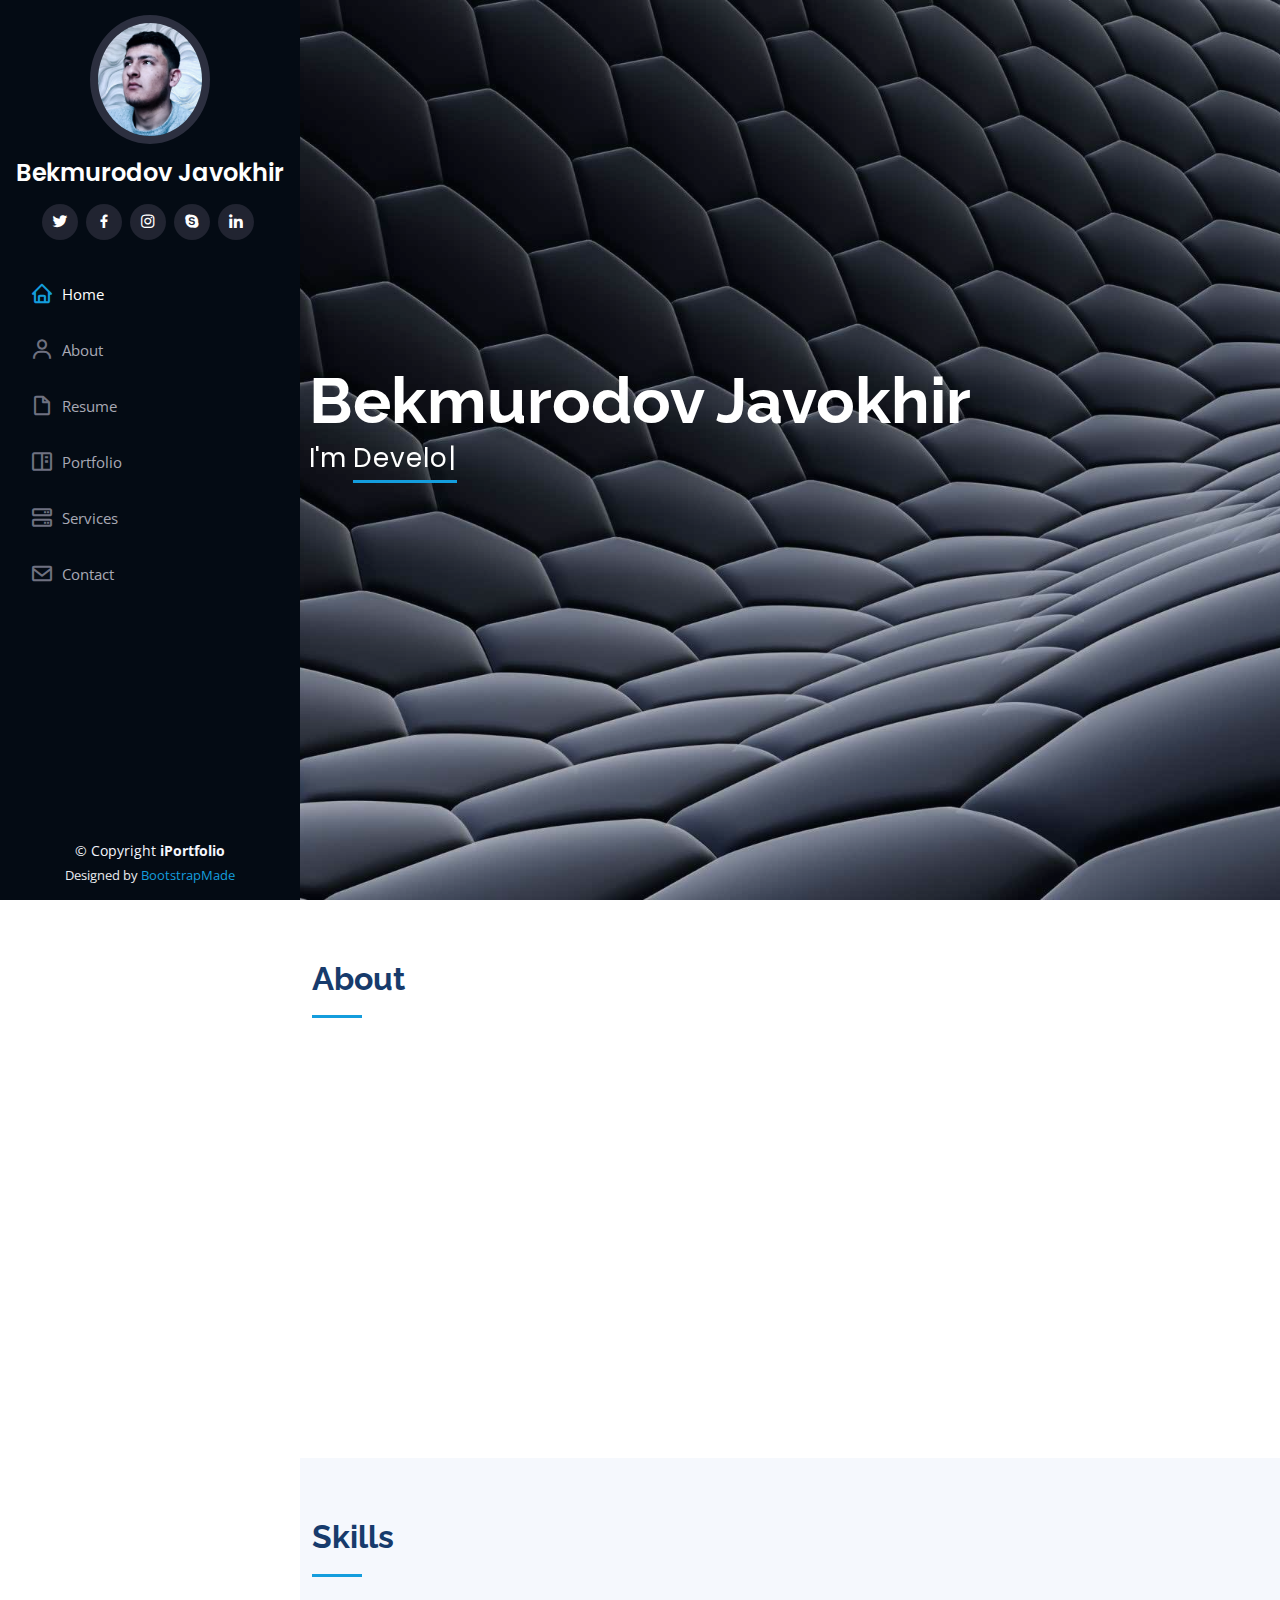
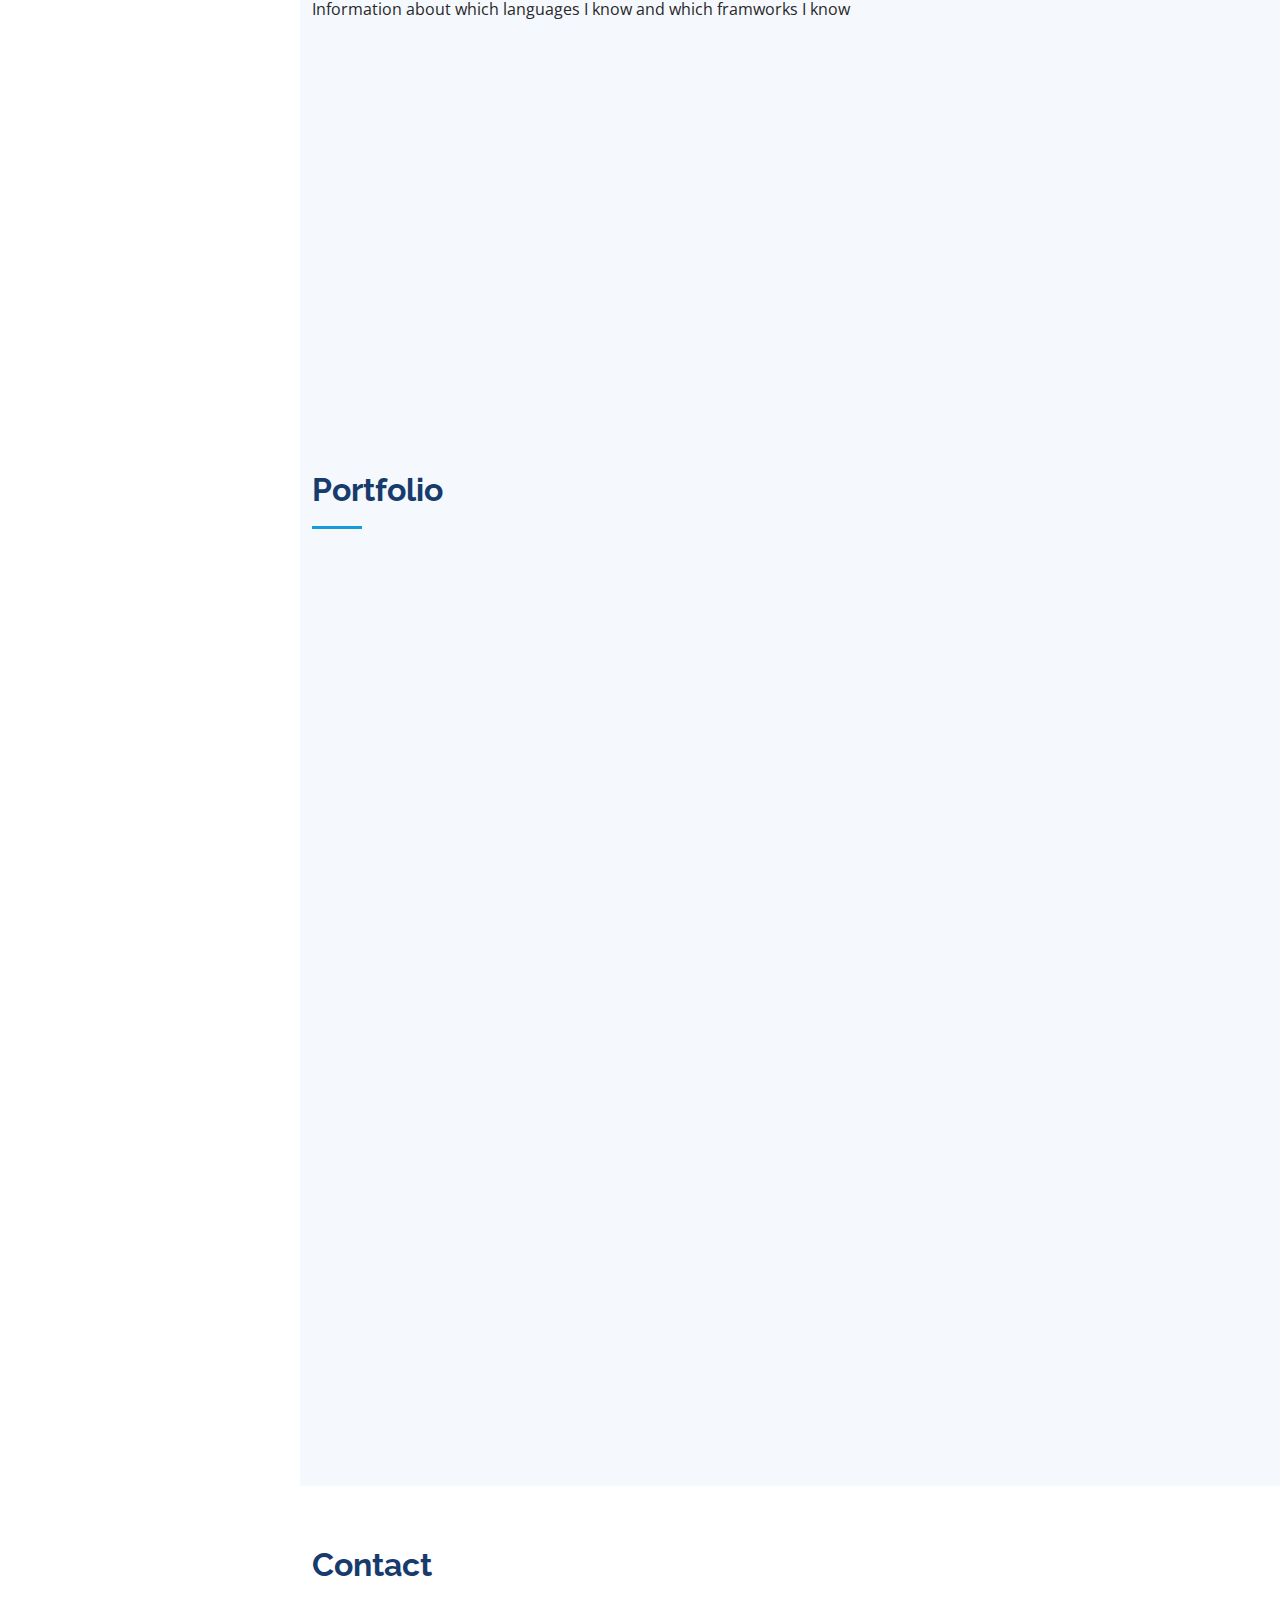
<file: index.html>
<!DOCTYPE html>
<html lang="en">

<head>
  <meta charset="utf-8">
  <meta content="width=device-width, initial-scale=1.0" name="viewport">

  <title>iPortfolio Bootstrap Template - Index</title>
  <meta content="" name="description">
  <meta content="" name="keywords">

  <!-- Favicons -->
  <link href="assets/img/favicon.png" rel="icon">
  <link href="assets/img/apple-touch-icon.png" rel="apple-touch-icon">

  <!-- Google Fonts -->
  <link href="https://fonts.googleapis.com/css?family=Open+Sans:300,300i,400,400i,600,600i,700,700i|Raleway:300,300i,400,400i,500,500i,600,600i,700,700i|Poppins:300,300i,400,400i,500,500i,600,600i,700,700i" rel="stylesheet">

  <!-- Vendor CSS Files -->
  <link href="assets/vendor/aos/aos.css" rel="stylesheet">
  <link href="assets/vendor/bootstrap/css/bootstrap.min.css" rel="stylesheet">
  <link href="assets/vendor/bootstrap-icons/bootstrap-icons.css" rel="stylesheet">
  <link href="assets/vendor/boxicons/css/boxicons.min.css" rel="stylesheet">
  <link href="assets/vendor/glightbox/css/glightbox.min.css" rel="stylesheet">
  <link href="assets/vendor/swiper/swiper-bundle.min.css" rel="stylesheet">

  <!-- Template Main CSS File -->
  <link href="assets/css/style.css" rel="stylesheet">

  <!-- =======================================================
  * Template Name: iPortfolio
  * Updated: Mar 10 2023 with Bootstrap v5.2.3
  * Template URL: https://bootstrapmade.com/iportfolio-bootstrap-portfolio-websites-template/
  * Author: BootstrapMade.com
  * License: https://bootstrapmade.com/license/
  ======================================================== -->
</head>

<body>

  <!-- ======= Mobile nav toggle button ======= -->
  

  <!-- ======= Header ======= -->
  <header id="header">
    <div class="d-flex flex-column">

      <div class="profile">
        <img src="assets/img/photo_2023-03-15_09-24-23.jpg" alt="" class="img-fluid rounded-circle">
        <h1 class="text-light"><a href="index.html">Bekmurodov Javokhir</a></h1>
        <div class="social-links mt-3 text-center">
          <a href="#" class="twitter"><i class="bx bxl-twitter"></i></a>
          <a href="#" class="facebook"><i class="bx bxl-facebook"></i></a>
          <a href="#" class="instagram"><i class="bx bxl-instagram"></i></a>
          <a href="#" class="google-plus"><i class="bx bxl-skype"></i></a>
          <a href="#" class="linkedin"><i class="bx bxl-linkedin"></i></a>
        </div>
      </div>

      <nav id="navbar" class="nav-menu navbar">
        <ul>
          <li><a href="#hero" class="nav-link scrollto active"><i class="bx bx-home"></i> <span>Home</span></a></li>
          <li><a href="#about" class="nav-link scrollto"><i class="bx bx-user"></i> <span>About</span></a></li>
          <li><a href="#resume" class="nav-link scrollto"><i class="bx bx-file-blank"></i> <span>Resume</span></a></li>
          <li><a href="#portfolio" class="nav-link scrollto"><i class="bx bx-book-content"></i> <span>Portfolio</span></a></li>
          <li><a href="#services" class="nav-link scrollto"><i class="bx bx-server"></i> <span>Services</span></a></li>
          <li><a href="#contact" class="nav-link scrollto"><i class="bx bx-envelope"></i> <span>Contact</span></a></li>
        </ul>
      </nav><!-- .nav-menu -->
    </div>
  </header><!-- End Header -->

  <!-- ======= Hero Section ======= -->
  <section id="hero" class="d-flex flex-column justify-content-center align-items-center">
    <div class="hero-container" data-aos="fade-in">
      <h1>Bekmurodov Javokhir</h1>
      <p>I'm <span class="typed" data-typed-items="Developer "></span></p>
    </div>
  </section><!-- End Hero -->

  <main id="main">

    <!-- ======= About Section ======= -->
    <section id="about" class="about">
      <div class="container">

        <div class="section-title">
          <h2>About</h2>
         
        </div>

        <div class="row">
          <div class="col-lg-4" data-aos="fade-right">
            <img src="assets/img/photo_2023-03-15_09-24-23.jpg" class="img-fluid" alt="" style = "height:80%;  border-radius:5px">
          </div>
          <div class="col-lg-8 pt-4 pt-lg-0 content" data-aos="fade-left">
            <h3>Front End Developer.</h3>
            <p class="fst-italic">
              Information about myself...
            </p>
            <div class="row">
              <div class="col-lg-6">
                <ul>
                  <li><i class="bi bi-chevron-right"></i> <strong>Birthday:</strong> <span>1 October 2002</span></li>
                 
                  <li><i class="bi bi-chevron-right"></i> <strong>Phone:</strong> <span>+99893 479 79 23</span></li>
                  <li><i class="bi bi-chevron-right"></i> <strong>City:</strong> <span>Sirdaryo, Uzbekistan </span></li>
                </ul>
              </div>
              <div class="col-lg-6">
                <ul>
                  <li><i class="bi bi-chevron-right"></i> <strong>Age:</strong> <span>21</span></li>
                  <li><i class="bi bi-chevron-right"></i> <strong>Degree:</strong> <span>Junior</span></li>
                  <li><i class="bi bi-chevron-right"></i> <strong>PhEmailone:</strong> <span>javokhiran@gmail.com</span></li>
                  
                </ul>
              </div>
            </div>
            
            </p>
          </div>
        </div>

      </div>
    </section><!-- End About Section -->

    <!-- ======= Facts Section ======= -->
    <!-- <section id="facts" class="facts">
      <div class="container">

        <div class="section-title">
          <h2>Facts</h2>
          <p>Magnam dolores commodi suscipit. Necessitatibus eius consequatur ex aliquid fuga eum quidem. Sit sint consectetur velit. Quisquam quos quisquam cupiditate. Et nemo qui impedit suscipit alias ea. Quia fugiat sit in iste officiis commodi quidem hic quas.</p>
        </div>

        <div class="row no-gutters">

          <div class="col-lg-3 col-md-6 d-md-flex align-items-md-stretch" data-aos="fade-up">
            <div class="count-box">
              <i class="bi bi-emoji-smile"></i>
              <span data-purecounter-start="0" data-purecounter-end="232" data-purecounter-duration="1" class="purecounter"></span>
              <p><strong>Happy Clients</strong> consequuntur quae</p>
            </div>
          </div>

          <div class="col-lg-3 col-md-6 d-md-flex align-items-md-stretch" data-aos="fade-up" data-aos-delay="100">
            <div class="count-box">
              <i class="bi bi-journal-richtext"></i>
              <span data-purecounter-start="0" data-purecounter-end="521" data-purecounter-duration="1" class="purecounter"></span>
              <p><strong>Projects</strong> adipisci atque cum quia aut</p>
            </div>
          </div>

          <div class="col-lg-3 col-md-6 d-md-flex align-items-md-stretch" data-aos="fade-up" data-aos-delay="200">
            <div class="count-box">
              <i class="bi bi-headset"></i>
              <span data-purecounter-start="0" data-purecounter-end="1453" data-purecounter-duration="1" class="purecounter"></span>
              <p><strong>Hours Of Support</strong> aut commodi quaerat</p>
            </div>
          </div>

          <div class="col-lg-3 col-md-6 d-md-flex align-items-md-stretch" data-aos="fade-up" data-aos-delay="300">
            <div class="count-box">
              <i class="bi bi-people"></i>
              <span data-purecounter-start="0" data-purecounter-end="32" data-purecounter-duration="1" class="purecounter"></span>
              <p><strong>Hard Workers</strong> rerum asperiores dolor</p>
            </div>
          </div>

        </div>

      </div>
    </section>End Facts Section -->

    <!-- ======= Skills Section ======= -->
    <section id="skills" class="skills section-bg">
      <div class="container">

        <div class="section-title">
          <h2>Skills</h2>
          <p>Information about which languages I know and which framworks I know</p>
        </div>

        <div class="row skills-content">

          <div class="col-lg-6" data-aos="fade-up">

            <div class="progress">
              <span class="skill">HTML <i class="val">100%</i></span>
              <div class="progress-bar-wrap">
                <div class="progress-bar" role="progressbar" aria-valuenow="100" aria-valuemin="0" aria-valuemax="100"></div>
              </div>
            </div>

            <div class="progress">
              <span class="skill">CSS <i class="val">100%</i></span>
              <div class="progress-bar-wrap">
                <div class="progress-bar" role="progressbar" aria-valuenow="100" aria-valuemin="0" aria-valuemax="100"></div>
              </div>
            </div>

            <div class="progress">
              <span class="skill">JavaScript <i class="val">60%</i></span>
              <div class="progress-bar-wrap">
                <div class="progress-bar" role="progressbar" aria-valuenow="60" aria-valuemin="0" aria-valuemax="100"></div>
              </div>
            </div>

            <div class="progress">
              <span class="skill">Git <i class="val">80%</i></span>
              <div class="progress-bar-wrap">
                <div class="progress-bar" role="progressbar" aria-valuenow="80" aria-valuemin="0" aria-valuemax="100"></div>
              </div>
            </div>

            
            <div class="progress">
              <span class="skill">Github <i class="val">80%</i></span>
              <div class="progress-bar-wrap">
                <div class="progress-bar" role="progressbar" aria-valuenow="80" aria-valuemin="0" aria-valuemax="100"></div>
              </div>
            </div>

          </div>

          <div class="col-lg-6" data-aos="fade-up" data-aos-delay="100">

            <div class="progress">
              <span class="skill">Vue <i class="val">80%</i></span>
              <div class="progress-bar-wrap">
                <div class="progress-bar" role="progressbar" aria-valuenow="80" aria-valuemin="0" aria-valuemax="100"></div>
              </div>
            </div>

            <div class="progress">
              <span class="skill">Jequery <i class="val">60%</i></span>
              <div class="progress-bar-wrap">
                <div class="progress-bar" role="progressbar" aria-valuenow="80" aria-valuemin="0" aria-valuemax="100"></div>
              </div>
            </div>

            <div class="progress">
              <span class="skill">VueX <i class="val">90%</i></span>
              <div class="progress-bar-wrap">
                <div class="progress-bar" role="progressbar" aria-valuenow="90" aria-valuemin="0" aria-valuemax="100"></div>
              </div>
            </div>

            <div class="progress">
              <span class="skill">Bootstrap<i class="val">75%</i></span>
              <div class="progress-bar-wrap">
                <div class="progress-bar" role="progressbar" aria-valuenow="55" aria-valuemin="0" aria-valuemax="100"></div>
              </div>
            </div>

          </div>

        </div>

      </div>
    </section><!-- End Skills Section -->

    <!-- ======= Resume Section ======= -->
    

    <!-- ======= Portfolio Section ======= -->
    <section id="portfolio" class="portfolio section-bg">
      <div class="container">

        <div class="section-title">
          <h2>Portfolio</h2>
          
        </div>

        <div class="row" data-aos="fade-up">
          <div class="col-lg-12 d-flex justify-content-center">
            <ul id="portfolio-flters">
              <li data-filter="*" class="filter-active">All</li>
              <li data-filter=".filter-app">App</li>
              <li data-filter=".filter-card">Card</li>
              <li data-filter=".filter-web">Web</li>
            </ul>
          </div>
        </div>

        <div class="row portfolio-container" data-aos="fade-up" data-aos-delay="100">

          <div class="col-lg-4 col-md-6 portfolio-item filter-app">
            <div class="portfolio-wrap">
              <img src="assets/img/portfolio/portfolio-1.jpg" class="img-fluid" alt="">
              <div class="portfolio-links">
                <a href="assets/img/portfolio/portfolio-1.jpg" data-gallery="portfolioGallery" class="portfolio-lightbox" title="App 1"><i class="bx bx-plus"></i></a>
                <a href="portfolio-details.html" title="More Details"><i class="bx bx-link"></i></a>
              </div>
            </div>
          </div>

          <div class="col-lg-4 col-md-6 portfolio-item filter-web">
            <div class="portfolio-wrap">
              <img src="assets/img/portfolio/portfolio-2.jpg" class="img-fluid" alt="">
              <div class="portfolio-links">
                <a href="assets/img/portfolio/portfolio-2.jpg" data-gallery="portfolioGallery" class="portfolio-lightbox" title="Web 3"><i class="bx bx-plus"></i></a>
                <a href="portfolio-details.html" title="More Details"><i class="bx bx-link"></i></a>
              </div>
            </div>
          </div>

          <div class="col-lg-4 col-md-6 portfolio-item filter-app">
            <div class="portfolio-wrap">
              <img src="assets/img/portfolio/portfolio-3.jpg" class="img-fluid" alt="">
              <div class="portfolio-links">
                <a href="assets/img/portfolio/portfolio-3.jpg" data-gallery="portfolioGallery" class="portfolio-lightbox" title="App 2"><i class="bx bx-plus"></i></a>
                <a href="portfolio-details.html" title="More Details"><i class="bx bx-link"></i></a>
              </div>
            </div>
          </div>

          <div class="col-lg-4 col-md-6 portfolio-item filter-card">
            <div class="portfolio-wrap">
              <img src="assets/img/portfolio/portfolio-4.jpg" class="img-fluid" alt="">
              <div class="portfolio-links">
                <a href="assets/img/portfolio/portfolio-4.jpg" data-gallery="portfolioGallery" class="portfolio-lightbox" title="Card 2"><i class="bx bx-plus"></i></a>
                <a href="portfolio-details.html" title="More Details"><i class="bx bx-link"></i></a>
              </div>
            </div>
          </div>

          <div class="col-lg-4 col-md-6 portfolio-item filter-web">
            <div class="portfolio-wrap">
              <img src="assets/img/portfolio/portfolio-5.jpg" class="img-fluid" alt="">
              <div class="portfolio-links">
                <a href="assets/img/portfolio/portfolio-5.jpg" data-gallery="portfolioGallery" class="portfolio-lightbox" title="Web 2"><i class="bx bx-plus"></i></a>
                <a href="portfolio-details.html" title="More Details"><i class="bx bx-link"></i></a>
              </div>
            </div>
          </div>

          <div class="col-lg-4 col-md-6 portfolio-item filter-app">
            <div class="portfolio-wrap">
              <img src="assets/img/portfolio/portfolio-6.jpg" class="img-fluid" alt="">
              <div class="portfolio-links">
                <a href="assets/img/portfolio/portfolio-6.jpg" data-gallery="portfolioGallery" class="portfolio-lightbox" title="App 3"><i class="bx bx-plus"></i></a>
                <a href="portfolio-details.html" title="More Details"><i class="bx bx-link"></i></a>
              </div>
            </div>
          </div>

          <div class="col-lg-4 col-md-6 portfolio-item filter-card">
            <div class="portfolio-wrap">
              <img src="assets/img/portfolio/portfolio-7.jpg" class="img-fluid" alt="">
              <div class="portfolio-links">
                <a href="assets/img/portfolio/portfolio-7.jpg" data-gallery="portfolioGallery" class="portfolio-lightbox" title="Card 1"><i class="bx bx-plus"></i></a>
                <a href="portfolio-details.html" title="More Details"><i class="bx bx-link"></i></a>
              </div>
            </div>
          </div>

          <div class="col-lg-4 col-md-6 portfolio-item filter-card">
            <div class="portfolio-wrap">
              <img src="assets/img/portfolio/portfolio-8.jpg" class="img-fluid" alt="">
              <div class="portfolio-links">
                <a href="assets/img/portfolio/portfolio-8.jpg" data-gallery="portfolioGallery" class="portfolio-lightbox" title="Card 3"><i class="bx bx-plus"></i></a>
                <a href="portfolio-details.html" title="More Details"><i class="bx bx-link"></i></a>
              </div>
            </div>
          </div>

          <div class="col-lg-4 col-md-6 portfolio-item filter-web">
            <div class="portfolio-wrap">
              <img src="assets/img/portfolio/portfolio-9.jpg" class="img-fluid" alt="">
              <div class="portfolio-links">
                <a href="assets/img/portfolio/portfolio-9.jpg" data-gallery="portfolioGallery" class="portfolio-lightbox" title="Web 3"><i class="bx bx-plus"></i></a>
                <a href="portfolio-details.html" title="More Details"><i class="bx bx-link"></i></a>
              </div>
            </div>
          </div>

        </div>

      </div>
    </section><!-- End Portfolio Section -->

    <!-- ======= Services Section ======= -->
    
    <section id="contact" class="contact">
      <div class="container">

        <div class="section-title">
          <h2>Contact</h2>
          
        </div>

        <div class="row" data-aos="fade-in">

          <div class="col-lg-5 d-flex align-items-stretch">
            <div class="info">
              <div class="address">
                <i class="bi bi-geo-alt"></i>
                <h4>Location:</h4>
                <p>House 16, Boyovut District, Srdaryo Region</p>
              </div>

              <div class="email">
                <i class="bi bi-envelope"></i>
                <h4>Email:</h4>
                <p>javokhiran@gmail.com</p>
              </div>

              <div class="phone">
                <i class="bi bi-phone"></i>
                <h4>Call:</h4>
                <p>+99893 479 79 23</p>
              </div>

              <div class="telegram">
               <a href="https://t.me/IT_this_is_life">
                <i class="bi bi-telegram"></i>
                <h4>link</h4>
                <p>Javokhir Bekmurodov</p>
               </a>
              </div>

              
            </div>

          </div>

          <div class="col-lg-7 mt-5 mt-lg-0 d-flex align-items-stretch">
            <form action="forms/contact.php" method="post" role="form" class="php-email-form">
              <div class="row">
                <div class="form-group col-md-6">
                  <label for="name">Your Name</label>
                  <input type="text" name="name" class="form-control" id="name" required>
                </div>
                <div class="form-group col-md-6">
                  <label for="name">Your Email</label>
                  <input type="email" class="form-control" name="email" id="email" required>
                </div>
              </div>
              <div class="form-group">
                <label for="name">Subject</label>
                <input type="text" class="form-control" name="subject" id="subject" required>
              </div>
              <div class="form-group">
                <label for="name">Message</label>
                <textarea class="form-control" name="message" rows="10" required></textarea>
              </div>
              <div class="my-3">
                <div class="loading">Loading</div>
                <div class="error-message"></div>
                <div class="sent-message">Your message has been sent. Thank you!</div>
              </div>
              <div class="text-center"><button type="submit">Send Message</button></div>
            </form>
          </div>

        </div>

      </div>
    </section><!-- End Contact Section -->

  </main><!-- End #main -->

  <!-- ======= Footer ======= -->
  <footer id="footer">
    <div class="container">
      <div class="copyright">
        &copy; Copyright <strong><span>iPortfolio</span></strong>
      </div>
      <div class="credits">
        <!-- All the links in the footer should remain intact. -->
        <!-- You can delete the links only if you purchased the pro version. -->
        <!-- Licensing information: https://bootstrapmade.com/license/ -->
        <!-- Purchase the pro version with working PHP/AJAX contact form: https://bootstrapmade.com/iportfolio-bootstrap-portfolio-websites-template/ -->
        Designed by <a href="https://bootstrapmade.com/">BootstrapMade</a>
      </div>
    </div>
  </footer><!-- End  Footer -->

  <a href="#" class="back-to-top d-flex align-items-center justify-content-center"><i class="bi bi-arrow-up-short"></i></a>

  <!-- Vendor JS Files -->
  <script src="assets/vendor/purecounter/purecounter_vanilla.js"></script>
  <script src="assets/vendor/aos/aos.js"></script>
  <script src="assets/vendor/bootstrap/js/bootstrap.bundle.min.js"></script>
  <script src="assets/vendor/glightbox/js/glightbox.min.js"></script>
  <script src="assets/vendor/isotope-layout/isotope.pkgd.min.js"></script>
  <script src="assets/vendor/swiper/swiper-bundle.min.js"></script>
  <script src="assets/vendor/typed.js/typed.min.js"></script>
  <script src="assets/vendor/waypoints/noframework.waypoints.js"></script>
  <script src="assets/vendor/php-email-form/validate.js"></script>

  <!-- Template Main JS File -->
  <script src="assets/js/main.js"></script>

</body>

</html>
</file>
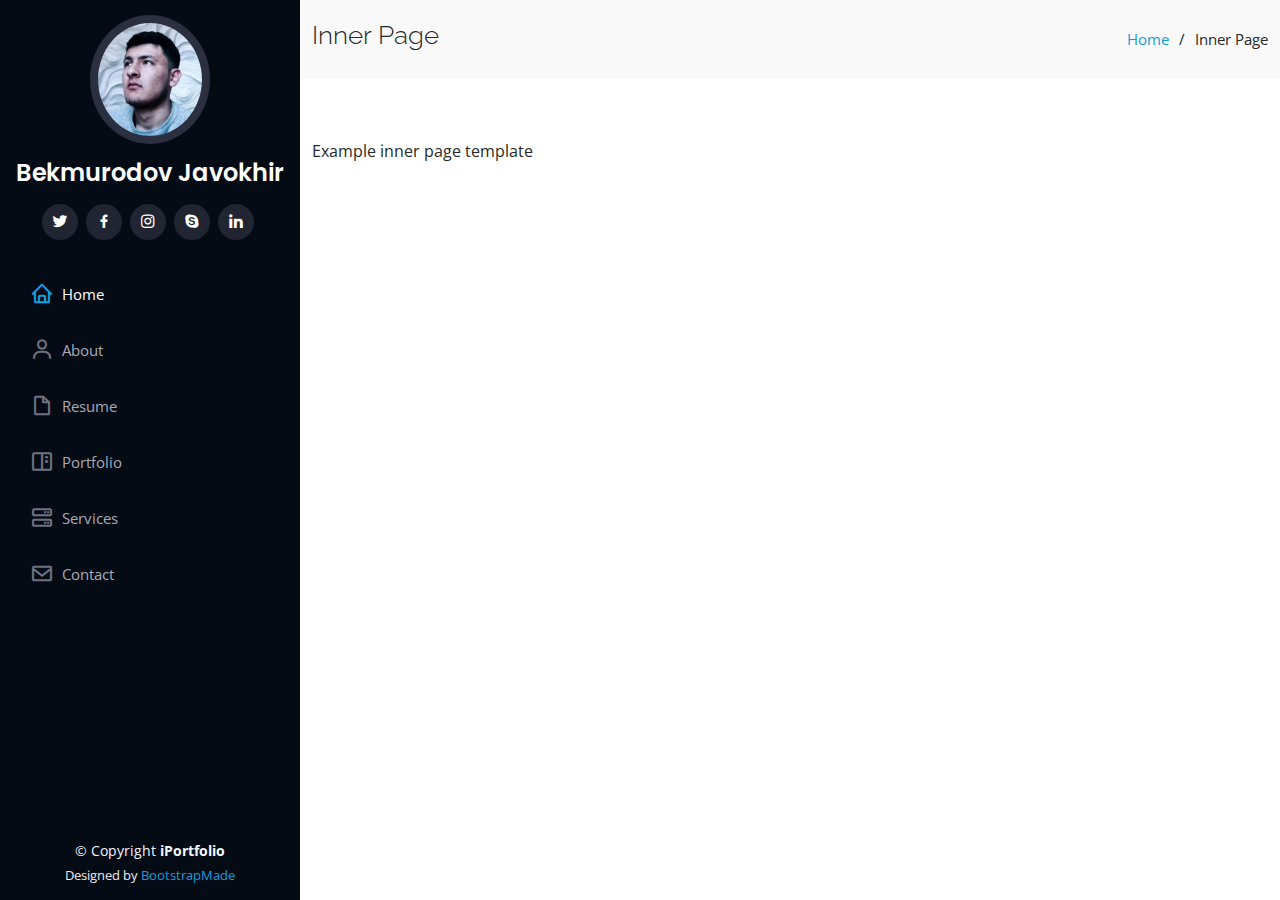
<file: inner-page.html>
<!DOCTYPE html>
<html lang="en">

<head>
  <meta charset="utf-8">
  <meta content="width=device-width, initial-scale=1.0" name="viewport">

  <title>Inner Page - iPortfolio Bootstrap Template</title>
  <meta content="" name="description">
  <meta content="" name="keywords">

  <!-- Favicons -->
  <link href="assets/img/favicon.png" rel="icon">
  <link href="assets/img/apple-touch-icon.png" rel="apple-touch-icon">

  <!-- Google Fonts -->
  <link href="https://fonts.googleapis.com/css?family=Open+Sans:300,300i,400,400i,600,600i,700,700i|Raleway:300,300i,400,400i,500,500i,600,600i,700,700i|Poppins:300,300i,400,400i,500,500i,600,600i,700,700i" rel="stylesheet">

  <!-- Vendor CSS Files -->
  <link href="assets/vendor/aos/aos.css" rel="stylesheet">
  <link href="assets/vendor/bootstrap/css/bootstrap.min.css" rel="stylesheet">
  <link href="assets/vendor/bootstrap-icons/bootstrap-icons.css" rel="stylesheet">
  <link href="assets/vendor/boxicons/css/boxicons.min.css" rel="stylesheet">
  <link href="assets/vendor/glightbox/css/glightbox.min.css" rel="stylesheet">
  <link href="assets/vendor/swiper/swiper-bundle.min.css" rel="stylesheet">

  <!-- Template Main CSS File -->
  <link href="assets/css/style.css" rel="stylesheet">

  <!-- =======================================================
  * Template Name: iPortfolio
  * Updated: Mar 10 2023 with Bootstrap v5.2.3
  * Template URL: https://bootstrapmade.com/iportfolio-bootstrap-portfolio-websites-template/
  * Author: BootstrapMade.com
  * License: https://bootstrapmade.com/license/
  ======================================================== -->
</head>

<body>

  <!-- ======= Mobile nav toggle button ======= -->
  <i class="bi bi-list mobile-nav-toggle d-xl-none"></i>

  <!-- ======= Header ======= -->
  <header id="header">
    <div class="d-flex flex-column">

      <div class="profile">
        <img src="assets/img/photo_2023-03-15_09-24-23.jpg" alt="" class="img-fluid rounded-circle">
        <h1 class="text-light"><a href="index.html">Bekmurodov Javokhir</a></h1>
        <div class="social-links mt-3 text-center">
          <a href="#" class="twitter"><i class="bx bxl-twitter"></i></a>
          <a href="#" class="facebook"><i class="bx bxl-facebook"></i></a>
          <a href="#" class="instagram"><i class="bx bxl-instagram"></i></a>
          <a href="#" class="google-plus"><i class="bx bxl-skype"></i></a>
          <a href="#" class="linkedin"><i class="bx bxl-linkedin"></i></a>
        </div>
      </div>

      <nav id="navbar" class="nav-menu navbar">
        <ul>
          <li><a href="#hero" class="nav-link scrollto active"><i class="bx bx-home"></i> <span>Home</span></a></li>
          <li><a href="#about" class="nav-link scrollto"><i class="bx bx-user"></i> <span>About</span></a></li>
          <li><a href="#resume" class="nav-link scrollto"><i class="bx bx-file-blank"></i> <span>Resume</span></a></li>
          <li><a href="#portfolio" class="nav-link scrollto"><i class="bx bx-book-content"></i> <span>Portfolio</span></a></li>
          <li><a href="#services" class="nav-link scrollto"><i class="bx bx-server"></i> <span>Services</span></a></li>
          <li><a href="#contact" class="nav-link scrollto"><i class="bx bx-envelope"></i> <span>Contact</span></a></li>
        </ul>
      </nav><!-- .nav-menu -->
    </div>
  </header><!-- End Header -->

  <main id="main">

    <!-- ======= Breadcrumbs ======= -->
    <section class="breadcrumbs">
      <div class="container">

        <div class="d-flex justify-content-between align-items-center">
          <h2>Inner Page</h2>
          <ol>
            <li><a href="index.html">Home</a></li>
            <li>Inner Page</li>
          </ol>
        </div>

      </div>
    </section><!-- End Breadcrumbs -->

    <section class="inner-page">
      <div class="container">
        <p>
          Example inner page template
        </p>
      </div>
    </section>

  </main><!-- End #main -->

  <!-- ======= Footer ======= -->
  <footer id="footer">
    <div class="container">
      <div class="copyright">
        &copy; Copyright <strong><span>iPortfolio</span></strong>
      </div>
      <div class="credits">
        <!-- All the links in the footer should remain intact. -->
        <!-- You can delete the links only if you purchased the pro version. -->
        <!-- Licensing information: https://bootstrapmade.com/license/ -->
        <!-- Purchase the pro version with working PHP/AJAX contact form: https://bootstrapmade.com/iportfolio-bootstrap-portfolio-websites-template/ -->
        Designed by <a href="https://bootstrapmade.com/">BootstrapMade</a>
      </div>
    </div>
  </footer><!-- End  Footer -->

  <a href="#" class="back-to-top d-flex align-items-center justify-content-center"><i class="bi bi-arrow-up-short"></i></a>

  <!-- Vendor JS Files -->
  <script src="assets/vendor/purecounter/purecounter_vanilla.js"></script>
  <script src="assets/vendor/aos/aos.js"></script>
  <script src="assets/vendor/bootstrap/js/bootstrap.bundle.min.js"></script>
  <script src="assets/vendor/glightbox/js/glightbox.min.js"></script>
  <script src="assets/vendor/isotope-layout/isotope.pkgd.min.js"></script>
  <script src="assets/vendor/swiper/swiper-bundle.min.js"></script>
  <script src="assets/vendor/typed.js/typed.min.js"></script>
  <script src="assets/vendor/waypoints/noframework.waypoints.js"></script>
  <script src="assets/vendor/php-email-form/validate.js"></script>

  <!-- Template Main JS File -->
  <script src="assets/js/main.js"></script>

</body>

</html>
</file>
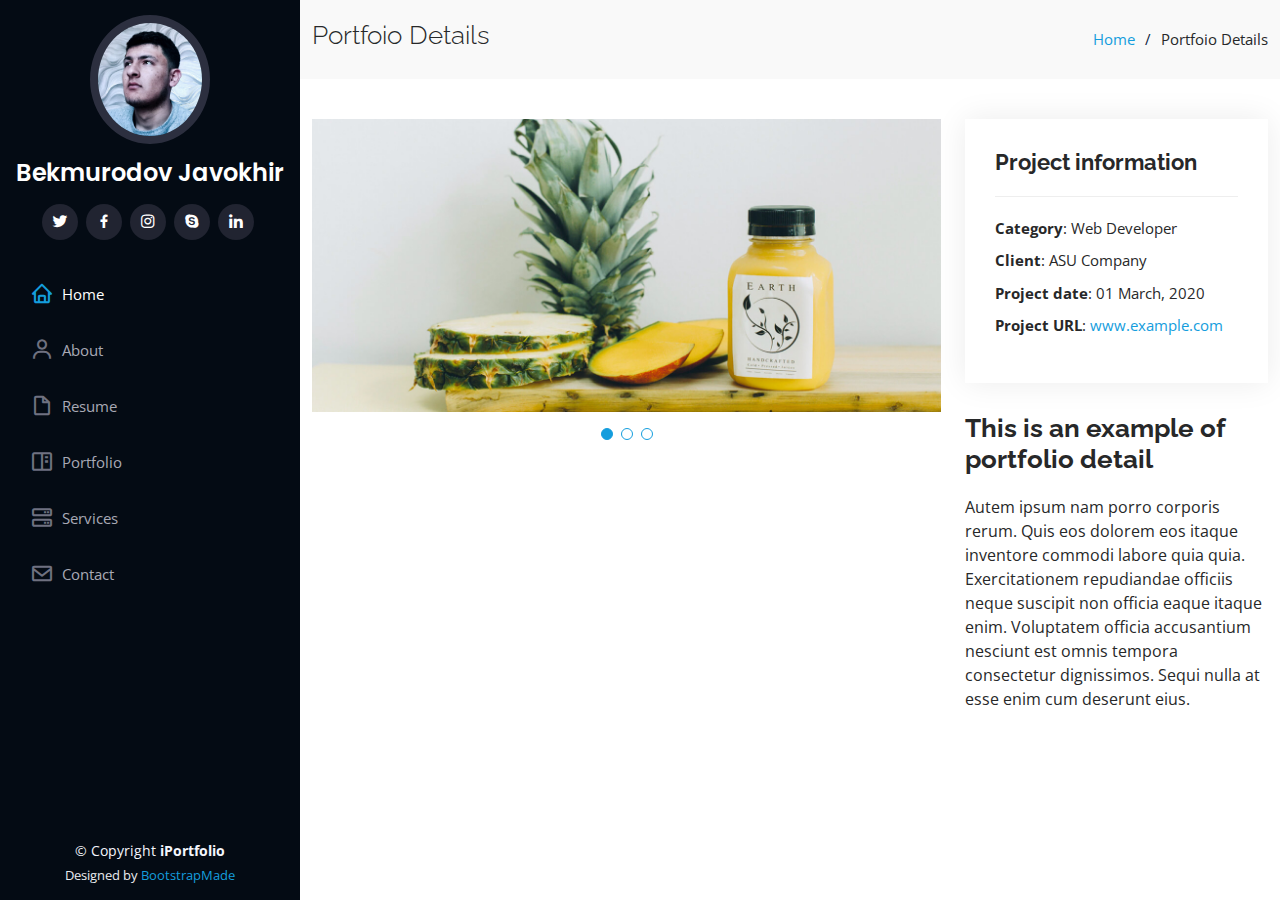
<file: portfolio-details.html>
<!DOCTYPE html>
<html lang="en">

<head>
  <meta charset="utf-8">
  <meta content="width=device-width, initial-scale=1.0" name="viewport">

  <title>Portfolio Details - iPortfolio Bootstrap Template</title>
  <meta content="" name="description">
  <meta content="" name="keywords">

  <!-- Favicons -->
  <link href="assets/img/favicon.png" rel="icon">
  <link href="assets/img/apple-touch-icon.png" rel="apple-touch-icon">

  <!-- Google Fonts -->
  <link href="https://fonts.googleapis.com/css?family=Open+Sans:300,300i,400,400i,600,600i,700,700i|Raleway:300,300i,400,400i,500,500i,600,600i,700,700i|Poppins:300,300i,400,400i,500,500i,600,600i,700,700i" rel="stylesheet">

  <!-- Vendor CSS Files -->
  <link href="assets/vendor/aos/aos.css" rel="stylesheet">
  <link href="assets/vendor/bootstrap/css/bootstrap.min.css" rel="stylesheet">
  <link href="assets/vendor/bootstrap-icons/bootstrap-icons.css" rel="stylesheet">
  <link href="assets/vendor/boxicons/css/boxicons.min.css" rel="stylesheet">
  <link href="assets/vendor/glightbox/css/glightbox.min.css" rel="stylesheet">
  <link href="assets/vendor/swiper/swiper-bundle.min.css" rel="stylesheet">

  <!-- Template Main CSS File -->
  <link href="assets/css/style.css" rel="stylesheet">

  <!-- =======================================================
  * Template Name: iPortfolio
  * Updated: Mar 10 2023 with Bootstrap v5.2.3
  * Template URL: https://bootstrapmade.com/iportfolio-bootstrap-portfolio-websites-template/
  * Author: BootstrapMade.com
  * License: https://bootstrapmade.com/license/
  ======================================================== -->
</head>

<body>

  <!-- ======= Mobile nav toggle button ======= -->
  <i class="bi bi-list mobile-nav-toggle d-xl-none"></i>

  <!-- ======= Header ======= -->
  <header id="header">
    <div class="d-flex flex-column">

      <div class="profile">
        <img src="assets/img/photo_2023-03-15_09-24-23.jpg" alt="" class="img-fluid rounded-circle">
        <h1 class="text-light"><a href="index.html">Bekmurodov Javokhir</a></h1>
        <div class="social-links mt-3 text-center">
          <a href="#" class="twitter"><i class="bx bxl-twitter"></i></a>
          <a href="#" class="facebook"><i class="bx bxl-facebook"></i></a>
          <a href="#" class="instagram"><i class="bx bxl-instagram"></i></a>
          <a href="#" class="google-plus"><i class="bx bxl-skype"></i></a>
          <a href="#" class="linkedin"><i class="bx bxl-linkedin"></i></a>
        </div>
      </div>

      <nav id="navbar" class="nav-menu navbar">
        <ul>
          <li><a href="#hero" class="nav-link scrollto active"><i class="bx bx-home"></i> <span>Home</span></a></li>
          <li><a href="#about" class="nav-link scrollto"><i class="bx bx-user"></i> <span>About</span></a></li>
          <li><a href="#resume" class="nav-link scrollto"><i class="bx bx-file-blank"></i> <span>Resume</span></a></li>
          <li><a href="#portfolio" class="nav-link scrollto"><i class="bx bx-book-content"></i> <span>Portfolio</span></a></li>
          <li><a href="#services" class="nav-link scrollto"><i class="bx bx-server"></i> <span>Services</span></a></li>
          <li><a href="#contact" class="nav-link scrollto"><i class="bx bx-envelope"></i> <span>Contact</span></a></li>
        </ul>
      </nav><!-- .nav-menu -->
    </div>
  </header><!-- End Header -->

  <main id="main">

    <!-- ======= Breadcrumbs ======= -->
    <section id="breadcrumbs" class="breadcrumbs">
      <div class="container">

        <div class="d-flex justify-content-between align-items-center">
          <h2>Portfoio Details</h2>
          <ol>
            <li><a href="index.html">Home</a></li>
            <li>Portfoio Details</li>
          </ol>
        </div>

      </div>
    </section><!-- End Breadcrumbs -->

    <!-- ======= Portfolio Details Section ======= -->
    <section id="portfolio-details" class="portfolio-details">
      <div class="container">

        <div class="row gy-4">

          <div class="col-lg-8">
            <div class="portfolio-details-slider swiper">
              <div class="swiper-wrapper align-items-center">

                <div class="swiper-slide">
                  <img src="assets/img/portfolio/portfolio-details-1.jpg" alt="">
                </div>

                <div class="swiper-slide">
                  <img src="assets/img/portfolio/portfolio-details-2.jpg" alt="">
                </div>

                <div class="swiper-slide">
                  <img src="assets/img/portfolio/portfolio-details-3.jpg" alt="">
                </div>

              </div>
              <div class="swiper-pagination"></div>
            </div>
          </div>

          <div class="col-lg-4">
            <div class="portfolio-info">
              <h3>Project information</h3>
              <ul>
                <li><strong>Category</strong>: Web Developer</li>
                <li><strong>Client</strong>: ASU Company</li>
                <li><strong>Project date</strong>: 01 March, 2020</li>
                <li><strong>Project URL</strong>: <a href="#">www.example.com</a></li>
              </ul>
            </div>
            <div class="portfolio-description">
              <h2>This is an example of portfolio detail</h2>
              <p>
                Autem ipsum nam porro corporis rerum. Quis eos dolorem eos itaque inventore commodi labore quia quia. Exercitationem repudiandae officiis neque suscipit non officia eaque itaque enim. Voluptatem officia accusantium nesciunt est omnis tempora consectetur dignissimos. Sequi nulla at esse enim cum deserunt eius.
              </p>
            </div>
          </div>

        </div>

      </div>
    </section><!-- End Portfolio Details Section -->

  </main><!-- End #main -->

  <!-- ======= Footer ======= -->
  <footer id="footer">
    <div class="container">
      <div class="copyright">
        &copy; Copyright <strong><span>iPortfolio</span></strong>
      </div>
      <div class="credits">
        <!-- All the links in the footer should remain intact. -->
        <!-- You can delete the links only if you purchased the pro version. -->
        <!-- Licensing information: https://bootstrapmade.com/license/ -->
        <!-- Purchase the pro version with working PHP/AJAX contact form: https://bootstrapmade.com/iportfolio-bootstrap-portfolio-websites-template/ -->
        Designed by <a href="https://bootstrapmade.com/">BootstrapMade</a>
      </div>
    </div>
  </footer><!-- End  Footer -->

  <a href="#" class="back-to-top d-flex align-items-center justify-content-center"><i class="bi bi-arrow-up-short"></i></a>

  <!-- Vendor JS Files -->
  <script src="assets/vendor/purecounter/purecounter_vanilla.js"></script>
  <script src="assets/vendor/aos/aos.js"></script>
  <script src="assets/vendor/bootstrap/js/bootstrap.bundle.min.js"></script>
  <script src="assets/vendor/glightbox/js/glightbox.min.js"></script>
  <script src="assets/vendor/isotope-layout/isotope.pkgd.min.js"></script>
  <script src="assets/vendor/swiper/swiper-bundle.min.js"></script>
  <script src="assets/vendor/typed.js/typed.min.js"></script>
  <script src="assets/vendor/waypoints/noframework.waypoints.js"></script>
  <script src="assets/vendor/php-email-form/validate.js"></script>

  <!-- Template Main JS File -->
  <script src="assets/js/main.js"></script>

</body>

</html>
</file>
<file: assets/css/style.css>
/**
* Template Name: iPortfolio
* Updated: Mar 10 2023 with Bootstrap v5.2.3
* Template URL: https://bootstrapmade.com/iportfolio-bootstrap-portfolio-websites-template/
* Author: BootstrapMade.com
* License: https://bootstrapmade.com/license/
*/

/*--------------------------------------------------------------
# General
--------------------------------------------------------------*/
body {
  font-family: "Open Sans", sans-serif;
  color: #272829;
}

a {
  color: #149ddd;
  text-decoration: none;
}

a:hover {
  color: #37b3ed;
  text-decoration: none;
}

h1,
h2,
h3,
h4,
h5,
h6 {
  font-family: "Raleway", sans-serif;
}

/*--------------------------------------------------------------
# Back to top button
--------------------------------------------------------------*/
.back-to-top {
  position: fixed;
  visibility: hidden;
  opacity: 0;
  right: 15px;
  bottom: 15px;
  z-index: 996;
  background: #149ddd;
  width: 40px;
  height: 40px;
  border-radius: 50px;
  transition: all 0.4s;
}

.back-to-top i {
  font-size: 28px;
  color: #fff;
  line-height: 0;
}

.back-to-top:hover {
  background: #2eafec;
  color: #fff;
}

.back-to-top.active {
  visibility: visible;
  opacity: 1;
}

/*--------------------------------------------------------------
# Header
--------------------------------------------------------------*/
#header {
  position: fixed;
  top: 0;
  left: 0;
  bottom: 0;
  width: 300px;
  transition: all ease-in-out 0.5s;
  z-index: 9997;
  transition: all 0.5s;
  padding: 0 15px;
  background: #040b14;
  overflow-y: auto;
}

#header .profile img {
  margin: 15px auto;
  display: block;
  width: 120px;
  border: 8px solid #2c2f3f;
}

#header .profile h1 {
  font-size: 24px;
  margin: 0;
  padding: 0;
  font-weight: 600;
  -moz-text-align-last: center;
  text-align-last: center;
  font-family: "Poppins", sans-serif;
}

#header .profile h1 a,
#header .profile h1 a:hover {
  color: #fff;
  text-decoration: none;
}

#header .profile .social-links a {
  font-size: 18px;
  display: inline-block;
  background: #212431;
  color: #fff;
  line-height: 1;
  padding: 8px 0;
  margin-right: 4px;
  border-radius: 50%;
  text-align: center;
  width: 36px;
  height: 36px;
  transition: 0.3s;
}

#header .profile .social-links a:hover {
  background: #149ddd;
  color: #fff;
  text-decoration: none;
}

#main {
  margin-left: 300px;
}

@media (max-width: 1199px) {
  #header {
    left: -300px;
  }

  #main {
    margin-left: 0;
  }
}

/*--------------------------------------------------------------
# Navigation Menu
--------------------------------------------------------------*/
/* Desktop Navigation */
.nav-menu {
  padding: 30px 0 0 0;
}

.nav-menu * {
  margin: 0;
  padding: 0;
  list-style: none;
}

.nav-menu>ul>li {
  position: relative;
  white-space: nowrap;
}

.nav-menu a,
.nav-menu a:focus {
  display: flex;
  align-items: center;
  color: #a8a9b4;
  padding: 12px 15px;
  margin-bottom: 8px;
  transition: 0.3s;
  font-size: 15px;
}

.nav-menu a i,
.nav-menu a:focus i {
  font-size: 24px;
  padding-right: 8px;
  color: #6f7180;
}

.nav-menu a:hover,
.nav-menu .active,
.nav-menu .active:focus,
.nav-menu li:hover>a {
  text-decoration: none;
  color: #fff;
}

.nav-menu a:hover i,
.nav-menu .active i,
.nav-menu .active:focus i,
.nav-menu li:hover>a i {
  color: #149ddd;
}

/* Mobile Navigation */
.mobile-nav-toggle {
  position: fixed;
  right: 15px;
  top: 15px;
  z-index: 9998;
  border: 0;
  font-size: 24px;
  transition: all 0.4s;
  outline: none !important;
  background-color: #149ddd;
  color: #fff;
  width: 40px;
  height: 40px;
  display: inline-flex;
  align-items: center;
  justify-content: center;
  line-height: 0;
  border-radius: 50px;
  cursor: pointer;
}

.mobile-nav-active {
  overflow: hidden;
}

.mobile-nav-active #header {
  left: 0;
}

/*--------------------------------------------------------------
# Hero Section
--------------------------------------------------------------*/
#hero {
  width: 100%;
  height: 100vh;
  background: url("../img/black-cubes-smartphone-image.jpeg") top center;
  background-size: cover;
}

#hero:before {
  content: "";
  background: rgba(5, 13, 24, 0.3);
  position: absolute;
  bottom: 0;
  top: 0;
  left: 0;
  right: 0;
  z-index: 1;
}

#hero .hero-container {
  position: relative;
  z-index: 2;
  min-width: 300px;
}

#hero h1 {
  margin: 0 0 10px 0;
  font-size: 64px;
  font-weight: 700;
  line-height: 56px;
  color: #fff;
}

#hero p {
  color: #fff;
  margin-bottom: 50px;
  font-size: 26px;
  font-family: "Poppins", sans-serif;
}

#hero p span {
  color: #fff;
  padding-bottom: 4px;
  letter-spacing: 1px;
  border-bottom: 3px solid #149ddd;
}

@media (min-width: 1024px) {
  #hero {
    background-attachment: fixed;
  }
}

@media (max-width: 768px) {
  #hero h1 {
    font-size: 28px;
    line-height: 36px;
  }

  #hero h2 {
    font-size: 18px;
    line-height: 24px;
    margin-bottom: 30px;
  }
}

/*--------------------------------------------------------------
# Sections General
--------------------------------------------------------------*/
section {
  padding: 60px 0;
  overflow: hidden;
}

.section-bg {
  background: #f5f8fd;
}

.section-title {
  padding-bottom: 30px;
}

.section-title h2 {
  font-size: 32px;
  font-weight: bold;
  margin-bottom: 20px;
  padding-bottom: 20px;
  position: relative;
  color: #173b6c;
}

.section-title h2::after {
  content: "";
  position: absolute;
  display: block;
  width: 50px;
  height: 3px;
  background: #149ddd;
  bottom: 0;
  left: 0;
}

.section-title p {
  margin-bottom: 0;
}

/*--------------------------------------------------------------
# About
--------------------------------------------------------------*/
.about .content h3 {
  font-weight: 700;
  font-size: 26px;
  color: #173b6c;
}

.about .content ul {
  list-style: none;
  padding: 0;
}

.about .content ul li {
  margin-bottom: 20px;
  display: flex;
  align-items: center;
}

.about .content ul strong {
  margin-right: 10px;
}

.about .content ul i {
  font-size: 16px;
  margin-right: 5px;
  color: #149ddd;
  line-height: 0;
}

.about .content p:last-child {
  margin-bottom: 0;
}

/*--------------------------------------------------------------
# Facts
--------------------------------------------------------------*/
.facts {
  padding-bottom: 30px;
}

.facts .count-box {
  padding: 30px;
  width: 100%;
}

.facts .count-box i {
  display: block;
  font-size: 44px;
  color: #149ddd;
  float: left;
  line-height: 0;
}

.facts .count-box span {
  font-size: 48px;
  line-height: 40px;
  display: block;
  font-weight: 700;
  color: #050d18;
  margin-left: 60px;
}

.facts .count-box p {
  padding: 15px 0 0 0;
  margin: 0 0 0 60px;
  font-family: "Raleway", sans-serif;
  font-size: 14px;
  color: #122f57;
}

.facts .count-box a {
  font-weight: 600;
  display: block;
  margin-top: 20px;
  color: #122f57;
  font-size: 15px;
  font-family: "Poppins", sans-serif;
  transition: ease-in-out 0.3s;
}

.facts .count-box a:hover {
  color: #1f5297;
}

/*--------------------------------------------------------------
# Akills
--------------------------------------------------------------*/
.skills .progress {
  height: 60px;
  display: block;
  background: none;
  border-radius: 0;
}

.skills .progress .skill {
  padding: 0;
  margin: 0 0 6px 0;
  text-transform: uppercase;
  display: block;
  font-weight: 600;
  font-family: "Poppins", sans-serif;
  color: #050d18;
}

.skills .progress .skill .val {
  float: right;
  font-style: normal;
}

.skills .progress-bar-wrap {
  background: #dce8f8;
  height: 10px;
}

.skills .progress-bar {
  width: 1px;
  height: 10px;
  transition: 0.9s;
  background-color: #149ddd;
}

/*--------------------------------------------------------------
# Resume
--------------------------------------------------------------*/
.resume .resume-title {
  font-size: 26px;
  font-weight: 700;
  margin-top: 20px;
  margin-bottom: 20px;
  color: #050d18;
}

.resume .resume-item {
  padding: 0 0 20px 20px;
  margin-top: -2px;
  border-left: 2px solid #1f5297;
  position: relative;
}

.resume .resume-item h4 {
  line-height: 18px;
  font-size: 18px;
  font-weight: 600;
  text-transform: uppercase;
  font-family: "Poppins", sans-serif;
  color: #050d18;
  margin-bottom: 10px;
}

.resume .resume-item h5 {
  font-size: 16px;
  background: #e4edf9;
  padding: 5px 15px;
  display: inline-block;
  font-weight: 600;
  margin-bottom: 10px;
}

.resume .resume-item ul {
  padding-left: 20px;
}

.resume .resume-item ul li {
  padding-bottom: 10px;
}

.resume .resume-item:last-child {
  padding-bottom: 0;
}

.resume .resume-item::before {
  content: "";
  position: absolute;
  width: 16px;
  height: 16px;
  border-radius: 50px;
  left: -9px;
  top: 0;
  background: #fff;
  border: 2px solid #1f5297;
}

/*--------------------------------------------------------------
# Portfolio
--------------------------------------------------------------*/
.portfolio .portfolio-item {
  margin-bottom: 30px;
}

.portfolio #portfolio-flters {
  padding: 0;
  margin: 0 auto 35px auto;
  list-style: none;
  text-align: center;
  background: #fff;
  border-radius: 50px;
  padding: 2px 15px;
}

.portfolio #portfolio-flters li {
  cursor: pointer;
  display: inline-block;
  padding: 10px 15px 8px 15px;
  font-size: 14px;
  font-weight: 600;
  line-height: 1;
  text-transform: uppercase;
  color: #272829;
  margin-bottom: 5px;
  transition: all 0.3s ease-in-out;
}

.portfolio #portfolio-flters li:hover,
.portfolio #portfolio-flters li.filter-active {
  color: #149ddd;
}

.portfolio #portfolio-flters li:last-child {
  margin-right: 0;
}

.portfolio .portfolio-wrap {
  transition: 0.3s;
  position: relative;
  overflow: hidden;
  z-index: 1;
}

.portfolio .portfolio-wrap::before {
  content: "";
  background: rgba(255, 255, 255, 0.5);
  position: absolute;
  left: 0;
  right: 0;
  top: 0;
  bottom: 0;
  transition: all ease-in-out 0.3s;
  z-index: 2;
  opacity: 0;
}

.portfolio .portfolio-wrap .portfolio-links {
  opacity: 1;
  left: 0;
  right: 0;
  bottom: -60px;
  z-index: 3;
  position: absolute;
  transition: all ease-in-out 0.3s;
  display: flex;
  justify-content: center;
}

.portfolio .portfolio-wrap .portfolio-links a {
  color: #fff;
  font-size: 28px;
  text-align: center;
  background: rgba(20, 157, 221, 0.75);
  transition: 0.3s;
  width: 50%;
}

.portfolio .portfolio-wrap .portfolio-links a:hover {
  background: rgba(20, 157, 221, 0.95);
}

.portfolio .portfolio-wrap .portfolio-links a+a {
  border-left: 1px solid #37b3ed;
}

.portfolio .portfolio-wrap:hover::before {
  top: 0;
  left: 0;
  right: 0;
  bottom: 0;
  opacity: 1;
}

.portfolio .portfolio-wrap:hover .portfolio-links {
  opacity: 1;
  bottom: 0;
}

/*--------------------------------------------------------------
# Portfolio Details
--------------------------------------------------------------*/
.portfolio-details {
  padding-top: 40px;
}

.portfolio-details .portfolio-details-slider img {
  width: 100%;
}

.portfolio-details .portfolio-details-slider .swiper-pagination {
  margin-top: 20px;
  position: relative;
}

.portfolio-details .portfolio-details-slider .swiper-pagination .swiper-pagination-bullet {
  width: 12px;
  height: 12px;
  background-color: #fff;
  opacity: 1;
  border: 1px solid #149ddd;
}

.portfolio-details .portfolio-details-slider .swiper-pagination .swiper-pagination-bullet-active {
  background-color: #149ddd;
}

.portfolio-details .portfolio-info {
  padding: 30px;
  box-shadow: 0px 0 30px rgba(5, 13, 24, 0.08);
}

.portfolio-details .portfolio-info h3 {
  font-size: 22px;
  font-weight: 700;
  margin-bottom: 20px;
  padding-bottom: 20px;
  border-bottom: 1px solid #eee;
}

.portfolio-details .portfolio-info ul {
  list-style: none;
  padding: 0;
  font-size: 15px;
}

.portfolio-details .portfolio-info ul li+li {
  margin-top: 10px;
}

.portfolio-details .portfolio-description {
  padding-top: 30px;
}

.portfolio-details .portfolio-description h2 {
  font-size: 26px;
  font-weight: 700;
  margin-bottom: 20px;
}

.portfolio-details .portfolio-description p {
  padding: 0;
}

/*--------------------------------------------------------------
# Services
--------------------------------------------------------------*/
.services .icon-box {
  margin-bottom: 20px;
}

.services .icon {
  float: left;
  display: flex;
  align-items: center;
  justify-content: center;
  width: 54px;
  height: 54px;
  background: #149ddd;
  border-radius: 50%;
  transition: 0.5s;
  border: 1px solid #149ddd;
}

.services .icon i {
  color: #fff;
  font-size: 24px;
  line-height: 0;
}

.services .icon-box:hover .icon {
  background: #fff;
}

.services .icon-box:hover .icon i {
  color: #149ddd;
}

.services .title {
  margin-left: 80px;
  font-weight: 700;
  margin-bottom: 15px;
  font-size: 18px;
}

.services .title a {
  color: #343a40;
}

.services .title a:hover {
  color: #149ddd;
}

.services .description {
  margin-left: 80px;
  line-height: 24px;
  font-size: 14px;
}

/*--------------------------------------------------------------
# Testimonials
--------------------------------------------------------------*/
.testimonials .testimonials-carousel,
.testimonials .testimonials-slider {
  overflow: hidden;
}

.testimonials .testimonial-item {
  box-sizing: content-box;
  text-align: center;
  min-height: 320px;
}

.testimonials .testimonial-item .testimonial-img {
  width: 90px;
  border-radius: 50%;
  margin: 0 auto;
}

.testimonials .testimonial-item h3 {
  font-size: 18px;
  font-weight: bold;
  margin: 10px 0 5px 0;
  color: #111;
}

.testimonials .testimonial-item h4 {
  font-size: 14px;
  color: #999;
  margin: 0;
}

.testimonials .testimonial-item .quote-icon-left,
.testimonials .testimonial-item .quote-icon-right {
  color: #c3e8fa;
  font-size: 26px;
}

.testimonials .testimonial-item .quote-icon-left {
  display: inline-block;
  left: -5px;
  position: relative;
}

.testimonials .testimonial-item .quote-icon-right {
  display: inline-block;
  right: -5px;
  position: relative;
  top: 10px;
}

.testimonials .testimonial-item p {
  font-style: italic;
  margin: 0 15px 15px 15px;
  padding: 20px;
  background: #fff;
  position: relative;
  margin-bottom: 35px;
  border-radius: 6px;
  box-shadow: 0px 2px 15px rgba(0, 0, 0, 0.1);
}

.testimonials .testimonial-item p::after {
  content: "";
  width: 0;
  height: 0;
  border-top: 20px solid #fff;
  border-right: 20px solid transparent;
  border-left: 20px solid transparent;
  position: absolute;
  bottom: -20px;
  left: calc(50% - 20px);
}

.testimonials .swiper-pagination {
  margin-top: 20px;
  position: relative;
}

.testimonials .swiper-pagination .swiper-pagination-bullet {
  width: 12px;
  height: 12px;
  background-color: #fff;
  opacity: 1;
  border: 1px solid #149ddd;
}

.testimonials .swiper-pagination .swiper-pagination-bullet-active {
  background-color: #149ddd;
}

/*--------------------------------------------------------------
# Contact
--------------------------------------------------------------*/
.contact {
  padding-bottom: 130px;
}

.contact .info {
  padding: 30px;
  background: #fff;
  width: 100%;
  box-shadow: 0 0 24px 0 rgba(0, 0, 0, 0.12);
}

.contact .info i {
  font-size: 20px;
  color: #149ddd;
  float: left;
  width: 44px;
  height: 44px;
  background: #dff3fc;
  display: flex;
  justify-content: center;
  align-items: center;
  border-radius: 50px;
  transition: all 0.3s ease-in-out;
}

.contact .info h4 {
  padding: 0 0 0 60px;
  font-size: 22px;
  font-weight: 600;
  margin-bottom: 5px;
  color: #050d18;
}

.contact .info p {
  padding: 0 0 10px 60px;
  margin-bottom: 20px;
  font-size: 14px;
  color: #173b6c;
}

.contact .info .email p {
  padding-top: 5px;
}

.contact .info .social-links {
  padding-left: 60px;
}

.contact .info .social-links a {
  font-size: 18px;
  display: inline-block;
  background: #333;
  color: #fff;
  line-height: 1;
  padding: 8px 0;
  border-radius: 50%;
  text-align: center;
  width: 36px;
  height: 36px;
  transition: 0.3s;
  margin-right: 10px;
}

.contact .info .social-links a:hover {
  background: #149ddd;
  color: #fff;
}

.contact .info .email:hover i,
.contact .info .address:hover i,
.contact .info .phone:hover i {
  background: #149ddd;
  color: #fff;
}

.contact .php-email-form {
  width: 100%;
  padding: 30px;
  background: #fff;
  box-shadow: 0 0 24px 0 rgba(0, 0, 0, 0.12);
}

.contact .php-email-form .form-group {
  padding-bottom: 8px;
}

.contact .php-email-form .validate {
  display: none;
  color: red;
  margin: 0 0 15px 0;
  font-weight: 400;
  font-size: 13px;
}

.contact .php-email-form .error-message {
  display: none;
  color: #fff;
  background: #ed3c0d;
  text-align: left;
  padding: 15px;
  font-weight: 600;
}

.contact .php-email-form .error-message br+br {
  margin-top: 25px;
}

.contact .php-email-form .sent-message {
  display: none;
  color: #fff;
  background: #18d26e;
  text-align: center;
  padding: 15px;
  font-weight: 600;
}

.contact .php-email-form .loading {
  display: none;
  background: #fff;
  text-align: center;
  padding: 15px;
}

.contact .php-email-form .loading:before {
  content: "";
  display: inline-block;
  border-radius: 50%;
  width: 24px;
  height: 24px;
  margin: 0 10px -6px 0;
  border: 3px solid #18d26e;
  border-top-color: #eee;
  animation: animate-loading 1s linear infinite;
}

.contact .php-email-form .form-group {
  margin-bottom: 15px;
}

.contact .php-email-form label {
  padding-bottom: 8px;
}

.contact .php-email-form input,
.contact .php-email-form textarea {
  border-radius: 0;
  box-shadow: none;
  font-size: 14px;
}

.contact .php-email-form input {
  height: 44px;
}

.contact .php-email-form textarea {
  padding: 10px 15px;
}

.contact .php-email-form button[type=submit] {
  background: #149ddd;
  border: 0;
  padding: 10px 24px;
  color: #fff;
  transition: 0.4s;
  border-radius: 4px;
}

.contact .php-email-form button[type=submit]:hover {
  background: #37b3ed;
}

@keyframes animate-loading {
  0% {
    transform: rotate(0deg);
  }

  100% {
    transform: rotate(360deg);
  }
}

/*--------------------------------------------------------------
# Breadcrumbs
--------------------------------------------------------------*/
.breadcrumbs {
  padding: 20px 0;
  background: #f9f9f9;
}

.breadcrumbs h2 {
  font-size: 26px;
  font-weight: 300;
}

.breadcrumbs ol {
  display: flex;
  flex-wrap: wrap;
  list-style: none;
  padding: 0;
  margin: 0;
  font-size: 15px;
}

.breadcrumbs ol li+li {
  padding-left: 10px;
}

.breadcrumbs ol li+li::before {
  display: inline-block;
  padding-right: 10px;
  color: #0e2442;
  content: "/";
}

@media (max-width: 768px) {
  .breadcrumbs .d-flex {
    display: block !important;
  }

  .breadcrumbs ol {
    display: block;
  }

  .breadcrumbs ol li {
    display: inline-block;
  }
}

/*--------------------------------------------------------------
# Footer
--------------------------------------------------------------*/
#footer {
  padding: 15px;
  color: #f4f6fd;
  font-size: 14px;
  position: fixed;
  left: 0;
  bottom: 0;
  width: 300px;
  z-index: 9999;
  background: #040b14;
}

#footer .copyright {
  text-align: center;
}

#footer .credits {
  padding-top: 5px;
  text-align: center;
  font-size: 13px;
  color: #eaebf0;
}

@media (max-width: 1199px) {
  #footer {
    position: static;
    width: auto;
    padding-right: 20px 15px;
  }
}
</file>
